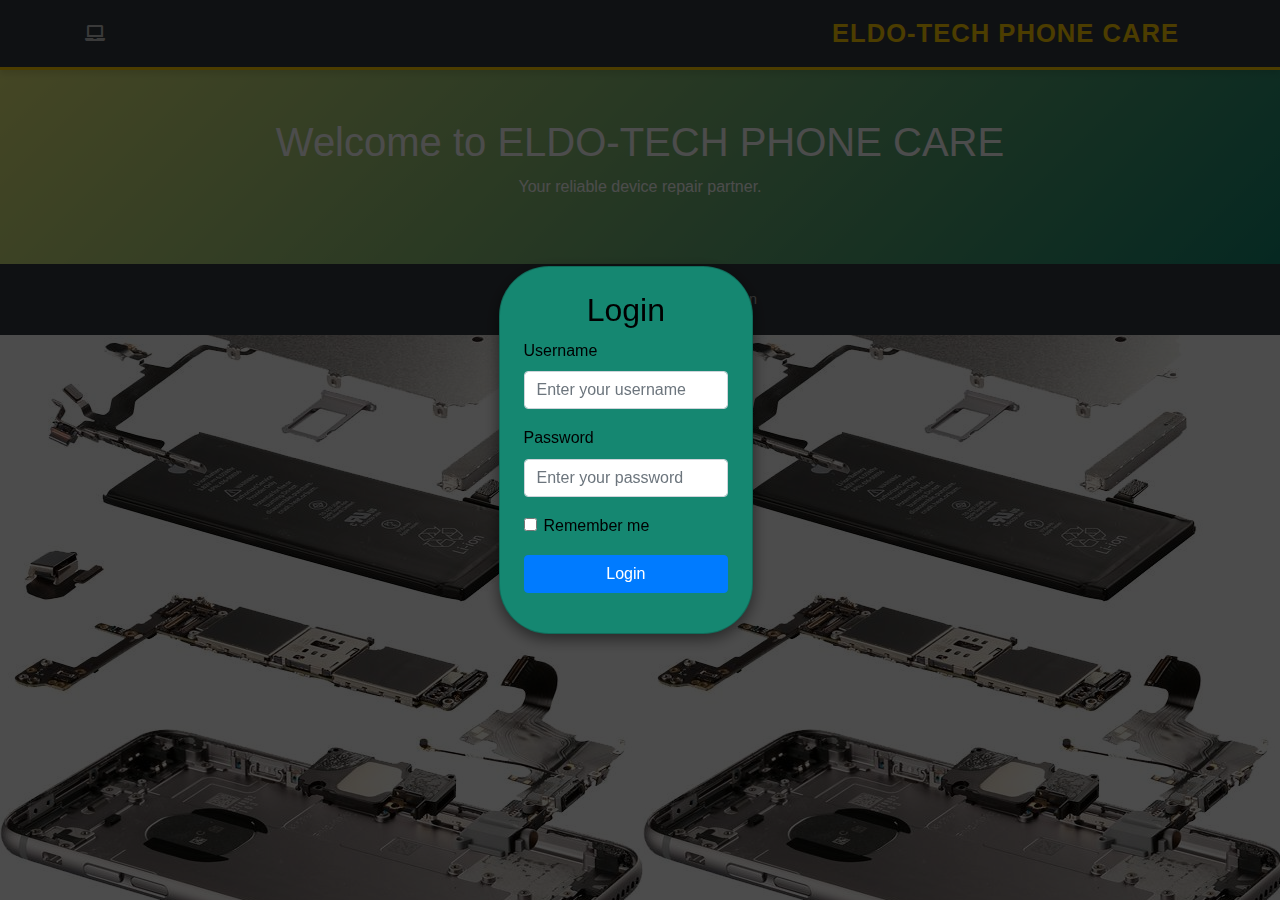
<file: new-project/edo/PhoneTech.com/PhoneTech.com/index.html>
<!DOCTYPE html>
<html lang="en">

<head>
    <meta charset="UTF-8">
    <meta name="viewport" content="width=device-width, initial-scale=1.0">
    <title>ELDO-TECH PHONE CARE</title>
    <link rel="stylesheet" href="https://use.fontawesome.com/releases/v5.0.13/css/all.css">
    <link rel="stylesheet" href="https://stackpath.bootstrapcdn.com/bootstrap/4.1.1/css/bootstrap.min.css">
    <link rel="stylesheet" href="css/style.css">
    <link rel="icon" type="image/x-icon" href="img/eldo logo.jpg">
</head>

<body>
    <!-- Login Modal -->
    <div id="loginModal" class="modal d-flex justify-content-center align-items-center" tabindex="-1" role="dialog">
        <div class="modal-dialog" role="document">
            <div class="modal-content p-4">
                <form id="loginForm" onsubmit="validateLogin(event)">

                    <h2 class="text-center">Login</h2>
                    <div class="form-group">
                        <label for="email">Username</label>
                        <input 
                            type="text" 
                            id="username" 
                            name="username" 
                            class="form-control" 
                            placeholder="Enter your username" 
                            required>
                    </div>
                    <div class="form-group">
                        <label for="password">Password</label>
                        <input 
                            type="password" 
                            id="password" 
                            name="password" 
                            class="form-control" 
                            placeholder="Enter your password" 
                            required>
                    </div>
                    <div class="form-group form-check">
                        <input 
                            type="checkbox" 
                            id="rememberMe" 
                            class="form-check-input">
                        <label for="rememberMe" class="form-check-label">Remember me</label>
                    </div>
                    <button type="submit" class="btn btn-primary btn-block">Login</button>
                </form>
                <div id="responseMessage" class="mt-3"></div>
            </div>
        </div>
    </div>

    <!-- Main Content -->
    <nav class="navbar navbar-expand-sm navbar-dark bg-dark">
        <div class="container">
            <i class="fas fa-laptop" style="color: rgb(194, 194, 194);"></i>
            <a href="#" class="navbar-brand">ELDO-TECH PHONE CARE</a>
        </div>
    </nav>

    <section id="showcase" class="py-5 bg-primary text-white text-center">
        <div class="container">
            <h1>Welcome to ELDO-TECH PHONE CARE</h1>
            <p>Your reliable device repair partner.</p>
        </div>
    </section>

    <footer id="main-footer" class="text-center p-4 bg-dark text-white">
        <p>Copyright &copy; <span id="year"></span> Devs Excel & Iann</p>
    </footer>

    <script>
        // Update year dynamically
        document.getElementById('year').textContent = new Date().getFullYear();

        // Validate Login
        function validateLogin(event) {
            event.preventDefault(); // Prevent form submission

            const username = document.getElementById('username').value;
            const password = document.getElementById('password').value;
            const responseMessage = document.getElementById('responseMessage');

            // Check credentials
            if (username === 'ianabungana' && password === 'Abungana@#tag2023') {
                responseMessage.innerHTML = '<div class="alert alert-success">Login successful! Redirecting...</div>';
                setTimeout(() => {
                    window.location.href = 'homepage.html'; // Replace 'homepage.html' with your actual homepage URL
                }, 2000);
            } else {
                responseMessage.innerHTML = '<div class="alert alert-danger">Invalid username or password.</div>';
            }
        }
    </script>
</body>

</html>
</file>
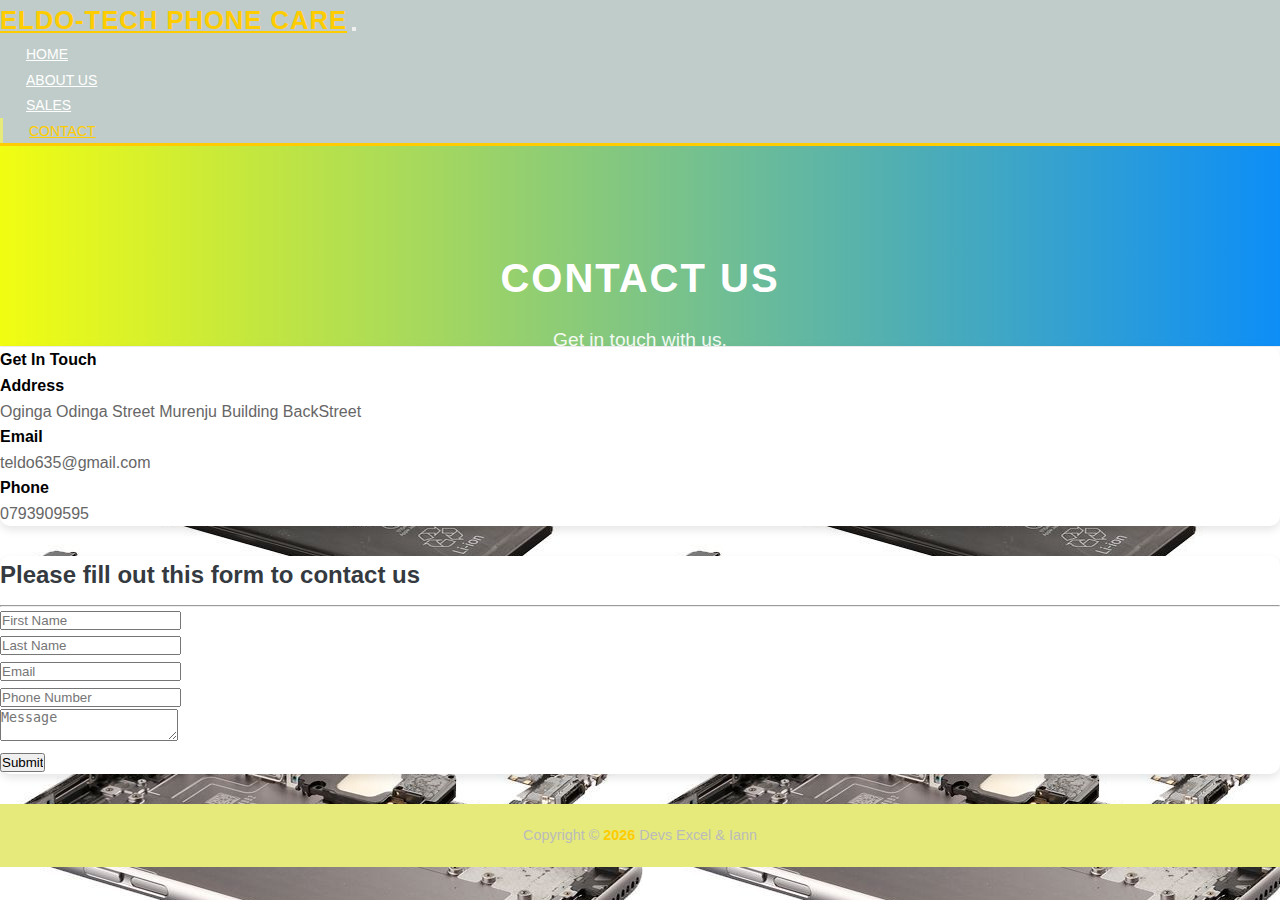
<file: new-project/edo/PhoneTech.com/PhoneTech.com/contact.html>
<!DOCTYPE html>
<html lang="en">

<head>
  <meta charset="UTF-8">
  <meta name="viewport" content="width=device-width, initial-scale=1.0">
  <meta http-equiv="X-UA-Compatible" content="ie=edge">
  <link rel="stylesheet" href="https://use.fontawesome.com/releases/v5.0.13/css/all.css" integrity="sha384-DNOHZ68U8hZfKXOrtjWvjxusGo9WQnrNx2sqG0tfsghAvtVlRW3tvkXWZh58N9jp"
    crossorigin="anonymous">
  <link rel="stylesheet" href="https://stackpath.bootstrapcdn.com/bootstrap/4.1.1/css/bootstrap.min.css" integrity="sha384-WskhaSGFgHYWDcbwN70/dfYBj47jz9qbsMId/iRN3ewGhXQFZCSftd1LZCfmhktB"
    crossorigin="anonymous">
  <link rel="stylesheet" href="css/style.css">
  <title>ELDO-TECH PHONE CARE CONTACTS</title>
  <link rel="icon" type="image/x-icon" href="img/eldo logo.jpg">
</head>

<body>
  <nav class="navbar navbar-expand-sm navbar-dark bg-dark">
    <div class="container">
      <i class="fas fa-laptop" style="color: white;"></i>
      <a href="index.html" class="navbar-brand">ELDO-TECH PHONE CARE</a>
      <button class="navbar-toggler" data-toggle="collapse" data-target="#navbarCollapse">
        <span class="navbar-toggler-icon"></span>
      </button>
      <div class="collapse navbar-collapse" id="navbarCollapse">
        <ul class="navbar-nav ml-auto">
          <li class="nav-item">
            <a href="index.html" class="nav-link">Home</a>
          </li>
          <li class="nav-item">
            <a href="about.html" class="nav-link">About Us</a>
          </li>
          <li class="nav-item">
            <a href="sales.html" class="nav-link">sales</a>
          </li>
          <li class="nav-item active">
            <a href="contact.html" class="nav-link">Contact</a>
          </li>
        </ul>
      </div>
    </div>
  </nav>

  <!-- PAGE HEADER -->
  <header id="page-header">
    <div class="container">
      <div class="row">
        <div class="col-md-6 m-auto text-center">
          <h1>Contact Us</h1>
          <p>Get in touch with us.</p>
        </div>
      </div>
    </div>
  </header>

  <!-- CONTACT SECTION -->
  <section id="contact" class="py-3">
    <div class="container">
      <div class="row">
        <div class="col-md-4">
          <div class="card p-4">
            <div class="card-body">
              <h4>Get In Touch</h4>
              <i class="fab fa-facebook fa-2x"></i>
              <i class="fab fa-twitter fa-2x"></i>
              <i class="fab fa-instagram fa-2x"></i>
              <h4>Address</h4>
              <p>Oginga Odinga Street Murenju Building BackStreet</p>
              <h4>Email</h4>
              <p>teldo635@gmail.com</p>
              <h4>Phone</h4>
              <p>0793909595</p>
            </div>
          </div>
        </div>
        <div class="col-md-8">
          <div class="card p-4">
            <div class="card-body">
              <h3 class="text-center">Please fill out this form to contact us</h3>
              <hr>
              <div class="row">
                <div class="col-md-6">
                  <div class="form-group">
                    <input type="text" class="form-control" placeholder="First Name">
                  </div>
                </div>
                <div class="col-md-6">
                  <div class="form-group">
                    <input type="text" class="form-control" placeholder="Last Name">
                  </div>
                </div>
                <div class="col-md-6">
                  <div class="form-group">
                    <input type="text" class="form-control" placeholder="Email">
                  </div>
                </div>
                <div class="col-md-6">
                  <div class="form-group">
                    <input type="text" class="form-control" placeholder="Phone Number">
                  </div>
                </div>
              </div>
              <div class="row">
                <div class="col-md-12">
                  <div class="form-group">
                    <textarea class="form-control" placeholder="Message"></textarea>
                  </div>
                </div>
                <div class="col-md-12">
                  <div class="form-group">
                    <input type="submit" value="Submit" class="btn btn-outline-danger btn-block">
                  </div>
                </div>
              </div>
            </div>
          </div>
        </div>
      </div>
    </div>
  </section>

  <!-- FOOTER -->
  <footer id="main-footer" class="text-center p-4">
    <div class="container">
      <div class="row">
        <div class="col">
          <p>Copyright &copy;
            <span id="year"></span> Devs Excel & Iann</p>
        </div>
      </div>
    </div>
  </footer>


  <script src="http://code.jquery.com/jquery-3.3.1.min.js" integrity="sha256-FgpCb/KJQlLNfOu91ta32o/NMZxltwRo8QtmkMRdAu8="
    crossorigin="anonymous"></script>
  <script src="https://cdnjs.cloudflare.com/ajax/libs/popper.js/1.14.3/umd/popper.min.js" integrity="sha384-ZMP7rVo3mIykV+2+9J3UJ46jBk0WLaUAdn689aCwoqbBJiSnjAK/l8WvCWPIPm49"
    crossorigin="anonymous"></script>
  <script src="https://stackpath.bootstrapcdn.com/bootstrap/4.1.1/js/bootstrap.min.js" integrity="sha384-smHYKdLADwkXOn1EmN1qk/HfnUcbVRZyYmZ4qpPea6sjB/pTJ0euyQp0Mk8ck+5T"
    crossorigin="anonymous"></script>

  <script>
    // Get the current year for the copyright
    $('#year').text(new Date().getFullYear());

  </script>
</body>

</html>
</file>
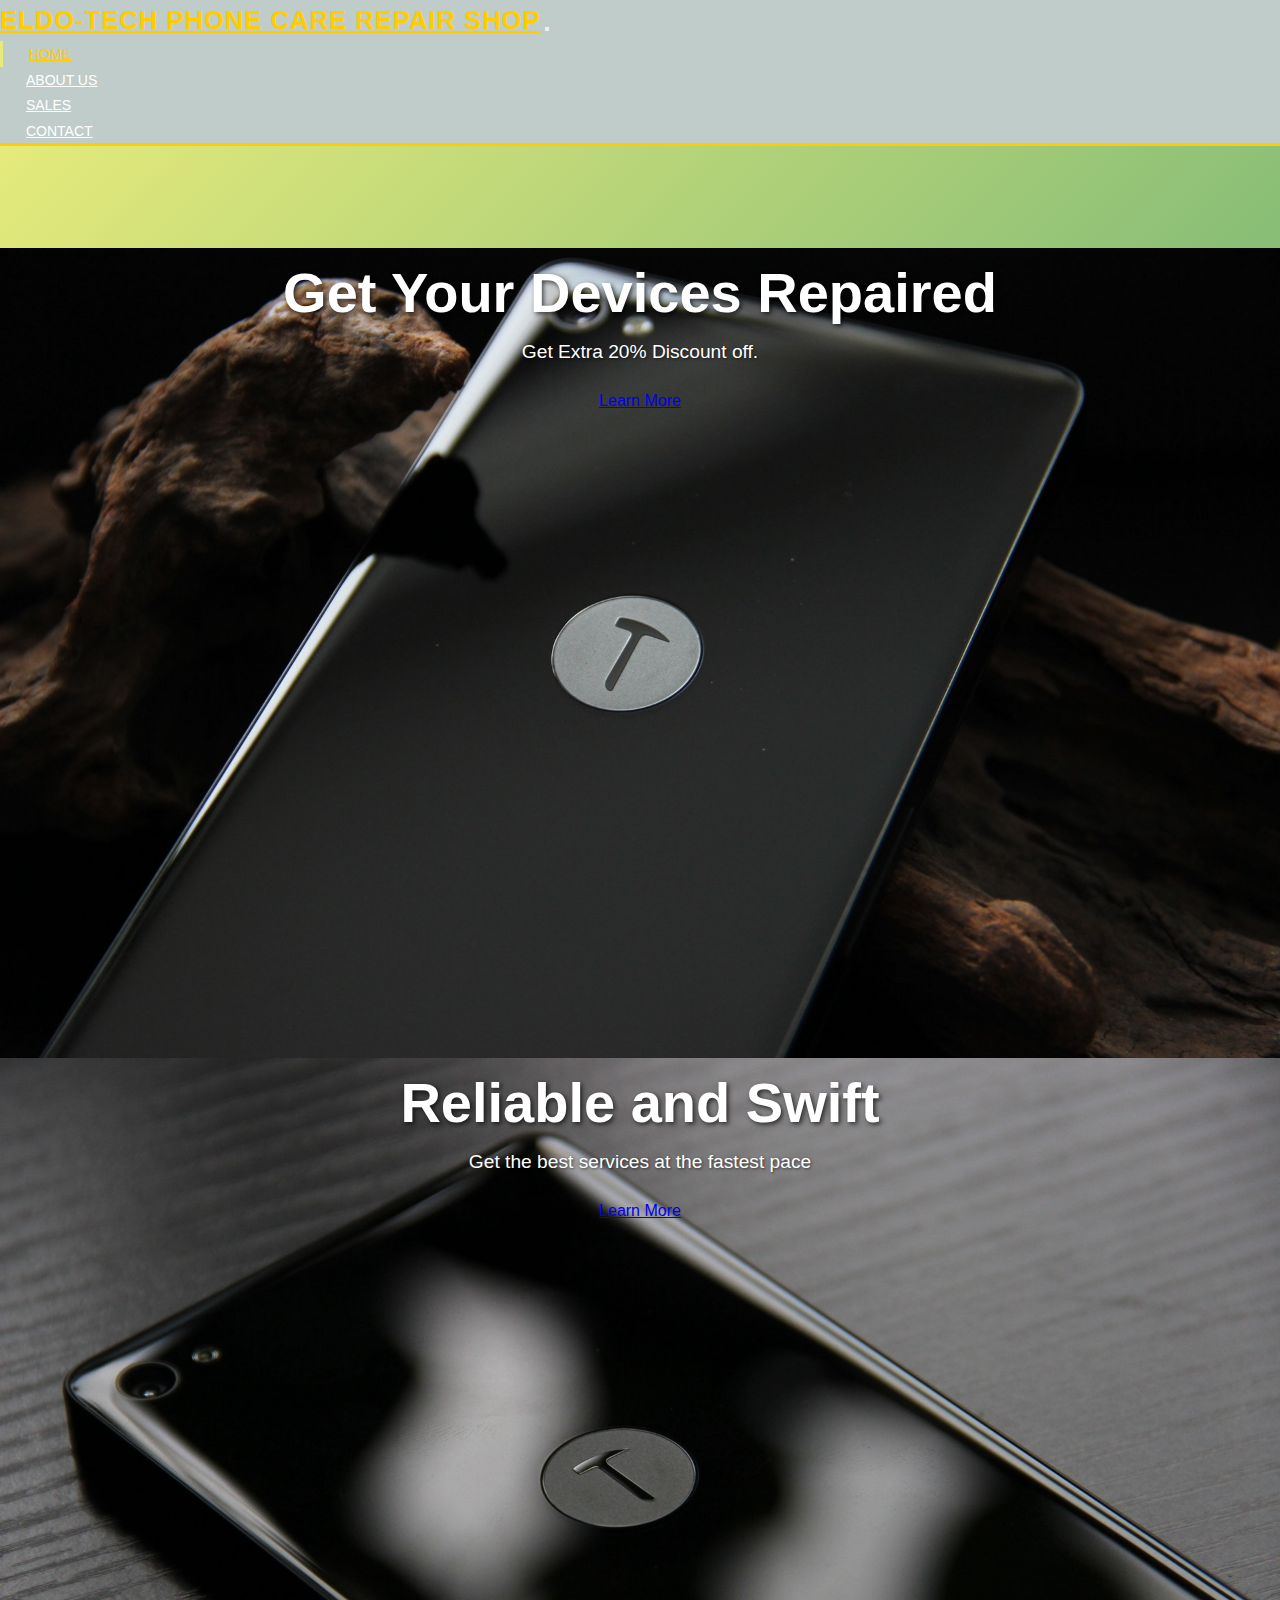
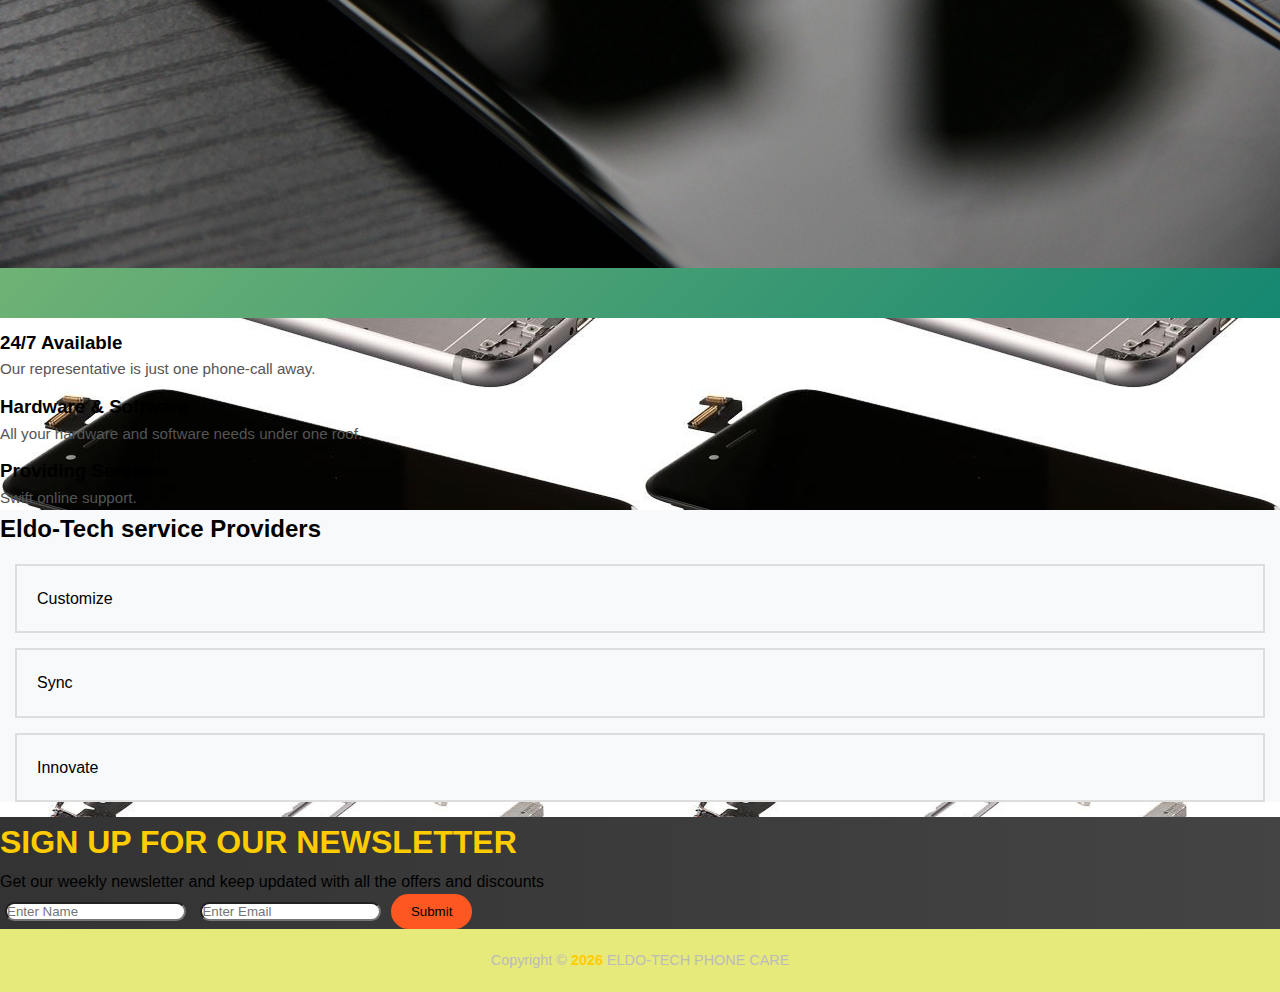
<file: new-project/edo/PhoneTech.com/PhoneTech.com/homepage.html>
<!DOCTYPE html>
<html lang="en">

<head>
  <meta charset="UTF-8">
  <meta name="viewport" content="width=device-width, initial-scale=1.0">
  <meta http-equiv="X-UA-Compatible" content="ie=edge">
  <link rel="stylesheet" href="https://use.fontawesome.com/releases/v5.0.13/css/all.css" integrity="sha384-DNOHZ68U8hZfKXOrtjWvjxusGo9WQnrNx2sqG0tfsghAvtVlRW3tvkXWZh58N9jp"
    crossorigin="anonymous">
  <link rel="stylesheet" href="https://stackpath.bootstrapcdn.com/bootstrap/4.1.1/css/bootstrap.min.css" integrity="sha384-WskhaSGFgHYWDcbwN70/dfYBj47jz9qbsMId/iRN3ewGhXQFZCSftd1LZCfmhktB"
    crossorigin="anonymous">
  <link rel="stylesheet" href="css/style.css">
  <title>ELDO-TECH PHONE CARE REPAIR</title>
  <link rel="icon" type="image/x-icon" href="img/eldo logo.jpg">
  <style>
    /* Added for Morph simulation */
    #morph-demo {
      background-color: #f8f9fa;
    }

    .morph-box {
      border: 2px solid #ddd;
      padding: 20px;
      margin: 15px;
      cursor: pointer;
      transition: transform 1s ease, background-color 1s ease, color 1s ease;
    }

    .morph-box:hover {
      transform: rotate(360deg) scale(1.1);
      background-color: #007bff;
      color: white;
    }

    .morph-box i {
      transition: color 1s ease;
    }

    .morph-box:hover i {
      color: yellow;
    }
  </style>
</head>


<body>
  <nav class="navbar navbar-expand-sm navbar-dark bg-dark">
    <div class="container">
      <i class="fas fa-laptop" style="color: white;"></i>
      <a href="index.html" class="navbar-brand">Eldo-Tech Phone Care Repair Shop</a>
      <button class="navbar-toggler" data-toggle="collapse" data-target="#navbarCollapse">
        <span class="navbar-toggler-icon"></span>
      </button>
      <div class="collapse navbar-collapse" id="navbarCollapse">
        <ul class="navbar-nav ml-auto">
          <li class="nav-item active">
            <a href="index.html" class="nav-link">Home</a>
          </li>
          <li class="nav-item">
            <a href="about.html" class="nav-link">About Us</a>
          </li>
          <li class="nav-item">
            <a href="sales.html" class="nav-link">Sales</a>
          </li>
          <li class="nav-item">
            <a href="contact.html" class="nav-link">Contact</a>
          </li>
        </ul>
      </div>
    </div>
  </nav>

  <!-- SHOWCASE SLIDER -->
  <section id="showcase">
    <div id="myCarousel" class="carousel slide" data-ride="carousel">
      <ol class="carousel-indicators">
        <li data-target="#myCarousel" data-slide-to="0" class="active"></li>
        <li data-target="#myCarousel" data-slide-to="1"></li>
      </ol>
      <div class="carousel-inner">
        <div class="carousel-item carousel-image-1 active">
          <div class="container">
            <div class="carousel-caption d-none d-sm-block text-right mb-5">
              <h1 class="display-3">Get Your Devices Repaired</h1>
              <p class="lead">Get Extra 20% Discount off.</p>
              <a href="#" class="btn btn-danger btn-lg">Learn More</a>
            </div>
          </div>
        </div>

        <div class="carousel-item carousel-image-2">
          <div class="container">
            <div class="carousel-caption d-none d-sm-block mb-5">
              <h1 class="display-3">Reliable and Swift</h1>
              <p class="lead">Get the best services at the fastest pace</p>
              <a href="#" class="btn btn-primary btn-lg">Learn More</a>
            </div>
          </div>
        </div>

        <a href="#myCarousel" data-slide="prev" class="carousel-control-prev">
          <span class="carousel-control-prev-icon"></span>
        </a>

        <a href="#myCarousel" data-slide="next" class="carousel-control-next">
          <span class="carousel-control-next-icon"></span>
        </a>
      </div>
    </div>
  </section>

  <!--HOME ICON SECTION  -->
  <section id="home-icons" class="py-5">
    <div class="container">
      <div class="row">
        <div class="col-md-4 mb-4 text-center">
          <i class="fas fa-phone fa-3x mb-2"></i>
          <h3>24/7 Available</h3>
          <p>Our representative is just one phone-call away.</p>
        </div>
        <div class="col-md-4 mb-4 text-center">
          <i class="fas fa-mobile fa-3x mb-2"></i>
          <h3>Hardware & Software</h3>
          <p>All your hardware and software needs under one roof.</p>
        </div>
        <div class="col-md-4 mb-4 text-center">
          <i class="fas fa-laptop fa-3x mb-2"></i>
          <h3>Providing Services</h3>
          <p>Swift online support.</p>
        </div>
      </div>
    </div>
  </section>

  <!-- MORPH ANIMATION EXAMPLE -->
  <section id="morph-demo" class="py-5 text-center">
    <div class="container">
      <h2 class="display-4 mb-4">Eldo-Tech service Providers</h2>
      <div class="row justify-content-center">
        <div class="col-md-3 morph-box">
          <i class="fas fa-cogs fa-3x mb-3"></i>
          <p>Customize</p>
        </div>
        <div class="col-md-3 morph-box">
          <i class="fas fa-sync-alt fa-3x mb-3"></i>
          <p>Sync</p>
        </div>
        <div class="col-md-3 morph-box">
          <i class="fas fa-lightbulb fa-3x mb-3"></i>
          <p>Innovate</p>
        </div>
      </div>
    </div>
  </section>

  <!-- NEWSLETTER -->
  <section id="newsletter" class="text-center p-5 bg-dark text-white">
    <div class="container">
      <div class="row">
        <div class="col">
          <h1>Sign Up For Our Newsletter</h1>
          <p>Get our weekly newsletter and keep updated with all the offers and discounts</p>
          <form class="form-inline justify-content-center">
            <input type="text" class="form-control mb-2 mr-2" placeholder="Enter Name">
            <input type="text" class="form-control mb-2 mr-2" placeholder="Enter Email">
            <button class="btn btn-primary mb-2">Submit</button>
          </form>
        </div>
      </div>
    </div>
  </section>

  <!-- FOOTER -->
  <footer id="main-footer" class="text-center p-4">
    <div class="container">
      <div class="row">
        <div class="col">
          <p>Copyright &copy; <span id="year"></span> ELDO-TECH PHONE CARE</p>
        </div>
      </div>
    </div>
  </footer>

  <script src="http://code.jquery.com/jquery-3.3.1.min.js" integrity="sha256-FgpCb/KJQlLNfOu91ta32o/NMZxltwRo8QtmkMRdAu8="
    crossorigin="anonymous"></script>
  <script src="https://cdnjs.cloudflare.com/ajax/libs/popper.js/1.14.3/umd/popper.min.js" integrity="sha384-ZMP7rVo3mIykV+2+9J3UJ46jBk0WLaUAdn689aCwoqbBJiSnjAK/l8WvCWPIPm49"
    crossorigin="anonymous"></script>
  <script src="https://stackpath.bootstrapcdn.com/bootstrap/4.1.1/js/bootstrap.min.js" integrity="sha384-smHYKdLADwkXOn1EmN1qk/HfnUcbVRZyYmZ4qpPea6sjB/pTJ0euyQp0Mk8ck+5"
    crossorigin="anonymous"></script>

  <script>
    // Get the current year for the copyright
    $('#year').text(new Date().getFullYear());

    // Configure Slider
    $('.carousel').carousel({
      interval: 6000,
      pause: 'hover'
    });

    // Morph Box Hover Animation
    document.querySelectorAll('.morph-box').forEach(box => {
      box.addEventListener('mouseover', function () {
        this.classList.add('hovered');
      });

      box.addEventListener('mouseout', function () {
        this.classList.remove('hovered');
      });
    });
  </script>
</body>

</html>
</file>
<file: new-project/edo/PhoneTech.com/PhoneTech.com/css/style.css>
body {
  
  overflow-x: hidden;
}

.navbar .nav-link {
  font-size: 14px;
  text-transform: uppercase;
  padding-left: 1rem !important;
  padding-right: 1rem !important;
}

.navbar .nav-item.active {
  border-left: #E5EA7B 3px solid;
}

.carousel-item {
  height: 450px;
}

.carousel-image-1 {
  background: url('../img/image1.jpg');
  background-size: cover;
}

.carousel-image-2 {
  background: url('../img/image2.jpg');
  background-size: cover;
}


#page-header {
  height: 200px;
  background: url('../img/image3.jpg');
  background-position: 0 -360px;
  background-attachment: fixed;
  color: #a0ec11;
  border-bottom: 1px #eee solid;
  padding-top: 50px;
}

.about-img {
  margin-top: -50px;
}

#main-footer {
  background: #000;
  color: #fff;
}
/* Reset and General Styles */
* {
  margin: 0;
  padding: 0;
  box-sizing: border-box;
}
/* General Styling */
body {
  font-family: 'Roboto', sans-serif;
  color: #fff;
  line-height: 1.6;
  background-color:#158771;
}

.navbar {
  box-shadow: 0 4px 8px rgba(0, 0, 0, 0.1);
}

.navbar-brand {
  font-weight: bold;
  font-size: 1.8rem;
  letter-spacing: 1px;
  color: #ffcc00 !important;
}

.navbar-nav .nav-link {
  color: #fff !important;
  transition: color 0.3s ease;
}

.navbar-nav .nav-link:hover {
  color: #ffcc00 !important;
  text-decoration: underline;
}

/* Showcase Section */
#showcase .carousel-item {
  height: 90vh;
  background-size: cover;
  background-position: center;
}

.carousel-image-1 {
  background-image: url('../img/image1.jpg'); /* Replace with actual image */
}

.carousel-image-2 {
  background-image: url('../img/image2.jpg'); /* Replace with actual image */
}

.carousel-caption h1 {
  font-size: 3.5rem;
  font-weight: bold;
  text-shadow: 2px 2px 5px rgba(0, 0, 0, 0.7);
}

.carousel-caption p {
  font-size: 1.2rem;
  margin-bottom: 20px;
  text-shadow: 1px 1px 3px rgba(0, 0, 0, 0.6);
}

.carousel-caption .btn {
  padding: 12px 25px;
  border-radius: 30px;
  transition: all 0.3s ease;
}

.carousel-caption .btn-danger:hover,
.carousel-caption .btn-primary:hover {
  transform: scale(1.1);
  opacity: 0.9;
}

/* Home Icons Section */
#home-icons .col-md-4 {
  transition: transform 0.3s ease, box-shadow 0.3s ease;
}

#home-icons .col-md-4:hover {
  transform: scale(1.05);
  box-shadow: 0 8px 15px rgba(0, 0, 0, 0.2);
}

#home-icons i {
  color: #ff5722;
  transition: transform 0.3s ease, color 0.3s ease;
}

#home-icons i:hover {
  transform: scale(1.3);
  color: #ffcc00;
}

#home-icons h3 {
  font-weight: bold;
  margin-top: 10px;
}

#home-icons p {
  font-size: 0.95rem;
  color: #555;
}

/* Newsletter Section */
#newsletter {
  background: linear-gradient(to right, #333, #444);
}

#newsletter h1 {
  font-size: 2rem;
  font-weight: bold;
  color: #ffcc00;
  text-transform: uppercase;
}

#newsletter .form-control {
  border-radius: 30px;
  margin: 0 5px;
}

#newsletter .btn {
  border-radius: 30px;
  background: #ff5722;
  border: none;
  padding: 10px 20px;
  transition: background 0.3s ease, transform 0.3s ease;
}

#newsletter .btn:hover {
  background: #ffcc00;
  color: #333;
  transform: scale(1.05);
}

/* Footer Section */
#main-footer {
  background: #E5EA7B;
  color: #188771;
  padding: 20px 0;
}

#main-footer p {
  margin: 0;
  color: #bbb;
}

#main-footer p span {
  color: #ffcc00;
}

/* Button and Link Hover Effects */
.btn {
  transition: background-color 0.3s ease, transform 0.3s ease;
}

.btn:hover {
  transform: translateY(-2px);
  background-color: #ffcc00 !important;
}

a:hover {
  text-decoration: underline;
}


body {
  font-family: 'Arial', sans-serif;
  background-color: #f9f9f9;
  background: url('../img/image7.jpg');
  color: #000000;
  line-height: 1.6;
  margin: 0;
}

/* Navbar Styles */
.navbar {
  background: #BFCCC9;
  border-bottom: 3px solid #ffcc00;
  box-shadow: 0 4px 6px rgba(0, 0, 0, 0.1);
}

.navbar-brand {
  font-size: 1.6rem;
  font-weight: bold;
  color: #ffcc00 !important;
  text-transform: uppercase;
  letter-spacing: 1px;
}

.navbar-nav .nav-link {
  color: #fff!important;
  margin: 0 10px;
  transition: color 0.3s ease-in-out;
}

.navbar-nav .nav-link:hover, .nav-item.active .nav-link {
  color: #ffcc00 !important;
  text-decoration: underline;
}

/* Header Section */
#page-header {
  background: linear-gradient(to right, #f1fd11, #0d8ef7);
  color: #fff;
  padding: 100px 0;
  text-align: center;
}

#page-header h1 {
  font-size: 2.5rem;
  margin-bottom: 15px;
  text-transform: uppercase;
  letter-spacing: 2px;
}

#page-header p {
  font-size: 1.2rem;
  opacity: 0.9;
}

/* About Section */
/* About Section */
#about {
  background-color: #b3ff24;
  padding: 60px 0;
  text-align: center;
}

#about h1 {
  font-size: 2.5rem;
  margin-bottom: 20px;
  color: #000000;
  font-weight: 600;
}

#about p {
  font-size: 1.1rem;
  line-height: 1.8;
  color: #666;
  margin-bottom: 30px;
}

/* Service Cards */
.service-card {
  background-color: #BFCCC9;
  transition: transform 0.3s ease, box-shadow 0.3s ease;
  box-shadow: 0px 4px 10px rgba(0, 0, 0, 0.1);
  border-radius: 8px;
  text-align: center;
  padding: 30px;
  margin-bottom: 30px;
}

.service-card i {
  color: #ff5733;
  margin-bottom: 20px;
}

.service-card h3 {
  font-size: 1.5rem;
  font-weight: bold;
  margin-bottom: 15px;
  color: #000000;
}

.service-card p {
  font-size: 1rem;
  color: #000000;
  line-height: 1.6;
}

.service-card:hover {
  transform: translateY(-10px);
  box-shadow: 0px 8px 25px rgba(0, 0, 0, 0.2);
}

.service-card:hover i {
  color: #ffbf00;
}

/* Responsive Layout for Smaller Screens */
@media (max-width: 768px) {
  #about h1 {
    font-size: 2rem;
  }

  #about p {
    font-size: 1rem;
  }

  .service-card {
    padding: 20px;
  }

  .service-card h3 {
    font-size: 1.2rem;
  }

  .service-card p {
    font-size: 0.9rem;
  }
}
#about {
  background: #158771;
  padding: 40px 20px;
  margin: 20px auto;
  border-radius: 10px;
  box-shadow: 0 4px 10px rgba(0, 0, 0, 0.1);
  max-width: 800px;
  text-align: center;
  background-image: url('../img/images9.jpg');
}

#about h1 {
  font-size: 2rem;
  color: #ff5722;
  margin-bottom: 20px;
  text-transform: uppercase;
}

#about p {
  font-size: 1.1rem;
  margin-bottom: 10px;
}

/* Icon Boxes Section */
#icon-boxes {
  padding: 50px 20px;
  background: #f7f7f7;
}

.card {
  background: #fff;
  border: none;
  border-radius: 10px;
  box-shadow: 0 4px 8px rgba(0, 0, 0, 0.1);
  transition: transform 0.3s, box-shadow 0.3s;
  margin-bottom: 30px;
}

.card:hover {
  transform: scale(1.05);
  box-shadow: 0 8px 20px rgba(0, 0, 0, 0.2);
}

.card i {
  color: #ffcc00;
  font-size: 3rem;
  margin-bottom: 15px;
}

.card h3 {
  font-size: 1.5rem;
  margin-bottom: 10px;
  color: #343a40;
}

.card p {
  font-size: 1rem;
  color: #666;
}

/* Footer */
#main-footer {
  background: #E5EA7B;
  color: #fff;
  padding: 20px 0;
  text-align: center;
}

#main-footer p {
  margin: 0;
  font-size: 0.9rem;
}

#main-footer span {
  color: #ffcc00;
  font-weight: bold;
}

/* Responsive Design */
@media (max-width: 768px) {
  #page-header h1 {
      font-size: 2rem;
  }

  #icon-boxes .card {
      margin-bottom: 20px;
  }
}
/* Services Section */
#about {
  background: #fafafa
  padding: 40px 20px;
  margin: 20px auto;
  border-radius: 10px;
  box-shadow: 0 4px 10px rgba(0, 0, 0, 0.1);
  max-width: 900px;
}

#about h1 {
  font-size: 2rem;
  color: #ff5722;
  margin-bottom: 20px;
  text-transform: uppercase;
  text-align: center;
  letter-spacing: 2px;
  border-bottom: 3px solid #ffcc00;
  display: inline-block;
  padding-bottom: 5px;
}

#about p {
  font-size: 1.1rem;
  color: #000000;
  line-height: 1.8;
  margin: 10px 0;
  text-align: left;
}

/* Frame for Text Content */
#about .service-frame {
  border: 2px solid #ffcc00;
  border-radius: 50px;
  padding: 20px;
  margin-top: 20px;
  background: #fefefe;
  box-shadow: 0 4px 8px rgba(0, 0, 0, 0.1);
  position: relative;
}

#about .service-frame::before {
  content: '';
  position: absolute;
  top: -5px;
  left: -5px;
  right: -5px;
  bottom: -5px;
  border: 2px dashed #ff5722;
  border-radius: 10px;
  z-index: -1;
}

/* Button for Interaction */
#about .service-button {
  display: inline-block;
  margin-top: 20px;
  padding: 10px 20px;
  background-color: #fafafa;
  color: #000000;
  font-size: 1rem;
  border: none;
  border-radius: 5px;
  cursor: pointer;
  text-transform: uppercase;
  text-align: center;
  transition: background-color 0.3s ease;
}

#about .service-button:hover {
  background-color: #fafafa;
  color: #000000;
  text-decoration: none;
}
/* General Reset */
body, html {
  margin: 0;
  padding: 0;
  font-family: Arial, sans-serif;
}

/* Modal Styling */
.modal {
  position: fixed;
  top: 0;
  left: 0;
  width: 100%;
  height: 100%;
  background-color: rgba(0, 0, 0, 0.7);
  display: flex;
  justify-content: center;
  align-items: center;
  z-index: 1050;
}

.modal-content {
  background:#158771;
  border-radius: 50px;
  padding: 20px;
  box-shadow: 0 5px 15px rgba(0, 0, 0, 0.5);
  width: 90%;
  max-width: 400px;
}

/* Main Content */
#showcase {
  background: linear-gradient(135deg, #E5EA7B, #158771);
  color: white;
  padding: 50px 0;
  text-align: center;
}
</file>
